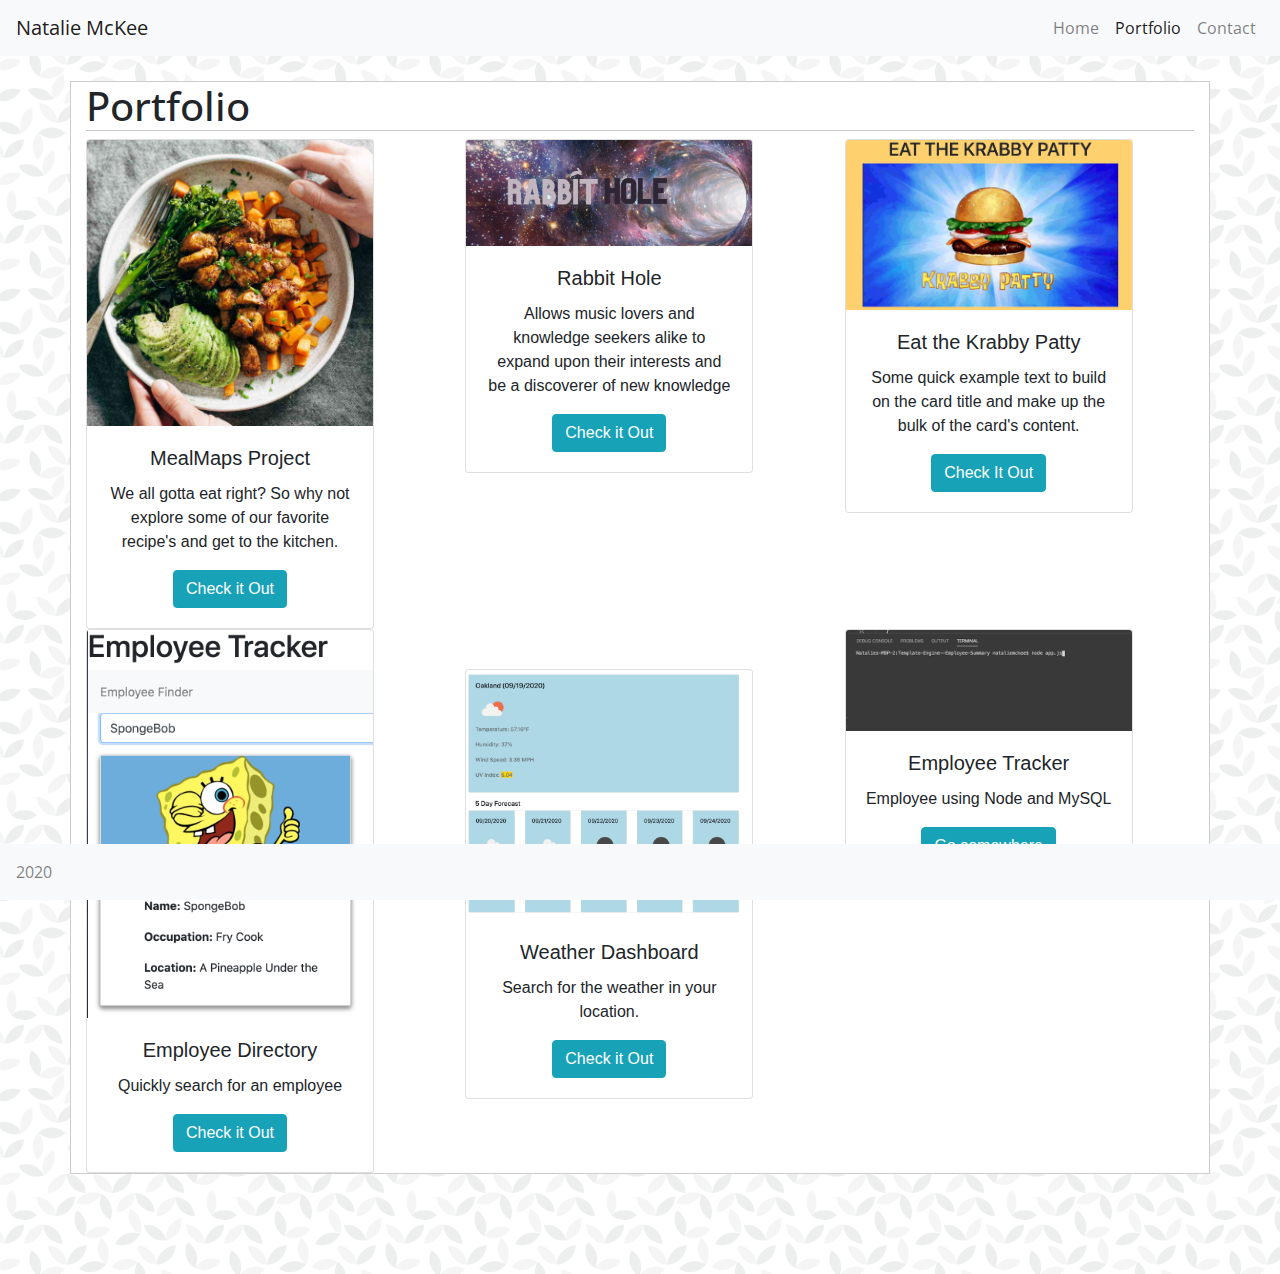
<file: portfolio.html>
<!DOCTYPE html>
<!--[if lt IE 7]>      <html class="no-js lt-ie9 lt-ie8 lt-ie7"> <![endif]-->
<!--[if IE 7]>         <html class="no-js lt-ie9 lt-ie8"> <![endif]-->
<!--[if IE 8]>         <html class="no-js lt-ie9"> <![endif]-->
<!--[if gt IE 8]><!--> <html class="no-js"> <!--<![endif]-->
    <head>
        <link rel="stylesheet" href="https://stackpath.bootstrapcdn.com/bootstrap/4.4.1/css/bootstrap.min.css" integrity="sha384-Vkoo8x4CGsO3+Hhxv8T/Q5PaXtkKtu6ug5TOeNV6gBiFeWPGFN9MuhOf23Q9Ifjh" crossorigin="anonymous">

        <meta charset="utf-8">
        <meta http-equiv="X-UA-Compatible" content="IE=edge">
        <title></title>
        <meta name="description" content="">
        <meta name="viewport" content="width=device-width, initial-scale=1">

        <link href="https://fonts.googleapis.com/css2?family=Open+Sans+Condensed:wght@300&display=swap" rel="stylesheet">

        <link rel="stylesheet" type="text/css" href="assets/css/style.css">
        
    </head>
    <body>
        <nav class="navbar navbar-expand-lg navbar-light bg-light" class="navbar"style="margin-bottom: 25px";>
            <a class="navbar-brand" href="#">Natalie McKee</a>
            <button class="navbar-toggler" type="button" data-toggle="collapse" data-target="#navbarNavAltMarkup" aria-controls="navbarNavAltMarkup" aria-expanded="false" aria-label="Toggle navigation">
              <span class="navbar-toggler-icon"></span>
            </button>
            <div class="collapse navbar-collapse" id="navbarNavAltMarkup">
                <ul class="nav navbar-nav ml-auto">
              <div class="navbar-nav">
                <a class="nav-item nav-link" href="index.html">Home <span class="sr-only">(current)</span></a>
                <a class="nav-item nav-link active" href="portfolio.html">Portfolio</a>
                <a class="nav-item nav-link" href="contact.html">Contact</a>
              </div>
            </ul>
            </div>
          </nav>
            <!--Body-->
    <div class="container" style="border: 1px solid #cccccc; margin-bottom: 100px; text-align: center; background-color: #ffffff;">

        <div class="row-md-12">
            <h1 style="border-bottom: 1.5px solid #cccccc; text-align: left;">Portfolio</h1>
         </div>

        <div class="row">
            <div class="col">
                <div class="card" style="width: 18rem;">
                    <img src="assets/images/meal.jpg" class="card-img-top" alt="...">
                    <div class="card-body">
                      <h5 class="card-title">MealMaps Project</h5>
                      <p class="card-text">We all gotta eat right? So why not explore some of our favorite recipe's and get to the kitchen.</p>
                      <a target="_blank" href="https://lulamoon96.github.io/Project-1/" class="btn btn-info">Check it Out</a>
                    </div>
                </div>
            </div>
            
            <div class="col">
                <div class="card" style="width: 18rem;">
                    <img src="assets/images/rabbit.png" class="card-img-top portimg" alt="...">
                    <div class="card-body">
                      <h5 class="card-title">Rabbit Hole</h5>
                      <p class="card-text">Allows music lovers and knowledge seekers alike to expand upon their interests and be a discoverer of new knowledge</p>
                      <a target="_blank" href="https://github.com/maquispe/Project-2" class="btn btn-info">Check it Out</a>
                    </div>
                </div>
            </div>

            <div class="col">
                <div class="card" style="width: 18rem;">
                    <img src="assets/images/burger.png" class="card-img-top" alt="...">
                        <div class="card-body">
                          <h5 class="card-title">Eat the Krabby Patty</h5>
                          <p class="card-text">Some quick example text to build on the card title and make up the bulk of the card's content.</p>
                          <a target="_blank" href="https://aqueous-reaches-84177.herokuapp.com/" class="btn btn-info">Check It Out</a>
                        </div>
                </div>
            </div>
        </div>
        <div class="row">
            <div class="col">
                <div class="card" style="width: 18rem;">
                    <img src="assets/images/employee.png" class="card-img-top" alt="...">
                        <div class="card-body">
                            <h5 class="card-title">Employee Directory</h5>
                            <p class="card-text">Quickly search for an employee</p>
                            <a target="_blank" href="https://github.com/nmckee9/Employee-Tracker-React" class="btn btn-info">Check it Out</a>
                        </div>

                </div>
            </div>
            <div class="col">
                <div class="card" style="width: 18rem; margin-top: 40px;">
                    <img src="assets/images/weather.png" class="card-img-top" alt="...">
                        <div class="card-body">
                            <h5 class="card-title">Weather Dashboard</h5>
                            <p class="card-text">Search for the weather in your location.</p>
                            <a target="_blank" href="https://github.com/nmckee9/Weather-Dashboard" class="btn btn-info">Check it Out</a>
                        </div>

                </div>
            </div>
            <div class="col">
                <div class="card" style="width: 18rem;">
                    <img src="assets/images/Sep-19-2020 10-42-37.gif" class="card-img-top" alt="...">
                        <div class="card-body">
                            <h5 class="card-title">Employee Tracker</h5>
                            <p class="card-text">Employee using Node and MySQL</p>
                            <a target="blank" href="https://github.com/nmckee9/MY-SQL---Employee-Tracker" class="btn btn-info">Go somewhere</a>
                        </div>

                </div>
            </div>
            
        </div>
    </div>






    <div class="container">
        <nav class="navbar fixed-bottom navbar-light bg-light">
            <a class="navbar-text" href="#">2020</a>
          </nav>
        
        <script src="" async defer></script>
        <script src="https://code.jquery.com/jquery-3.4.1.slim.min.js" integrity="sha384-J6qa4849blE2+poT4WnyKhv5vZF5SrPo0iEjwBvKU7imGFAV0wwj1yYfoRSJoZ+n" crossorigin="anonymous"></script>
        <script src="https://cdn.jsdelivr.net/npm/popper.js@1.16.0/dist/umd/popper.min.js" integrity="sha384-Q6E9RHvbIyZFJoft+2mJbHaEWldlvI9IOYy5n3zV9zzTtmI3UksdQRVvoxMfooAo" crossorigin="anonymous"></script>
        <script src="https://stackpath.bootstrapcdn.com/bootstrap/4.4.1/js/bootstrap.min.js" integrity="sha384-wfSDF2E50Y2D1uUdj0O3uMBJnjuUD4Ih7YwaYd1iqfktj0Uod8GCExl3Og8ifwB6" crossorigin="anonymous"></script>
    </body>
</html>
</file>
<file: assets/css/style.css>
body{
    background-image: url('../images/geometric-leaves.png');
}

.navbar{
    
    font-family: 'Open Sans Condensed', sans-serif;
}
h1{
    font-family: 'Open Sans Condensed', sans-serif;
}
.aboutmeimg{
   height: 450px;
   margin-top: 5px;
   margin-bottom: 10px;
}

.navfooter{
    text-align: center;
}
 

































.footer{
    background-color: #666666;
}
</file>
